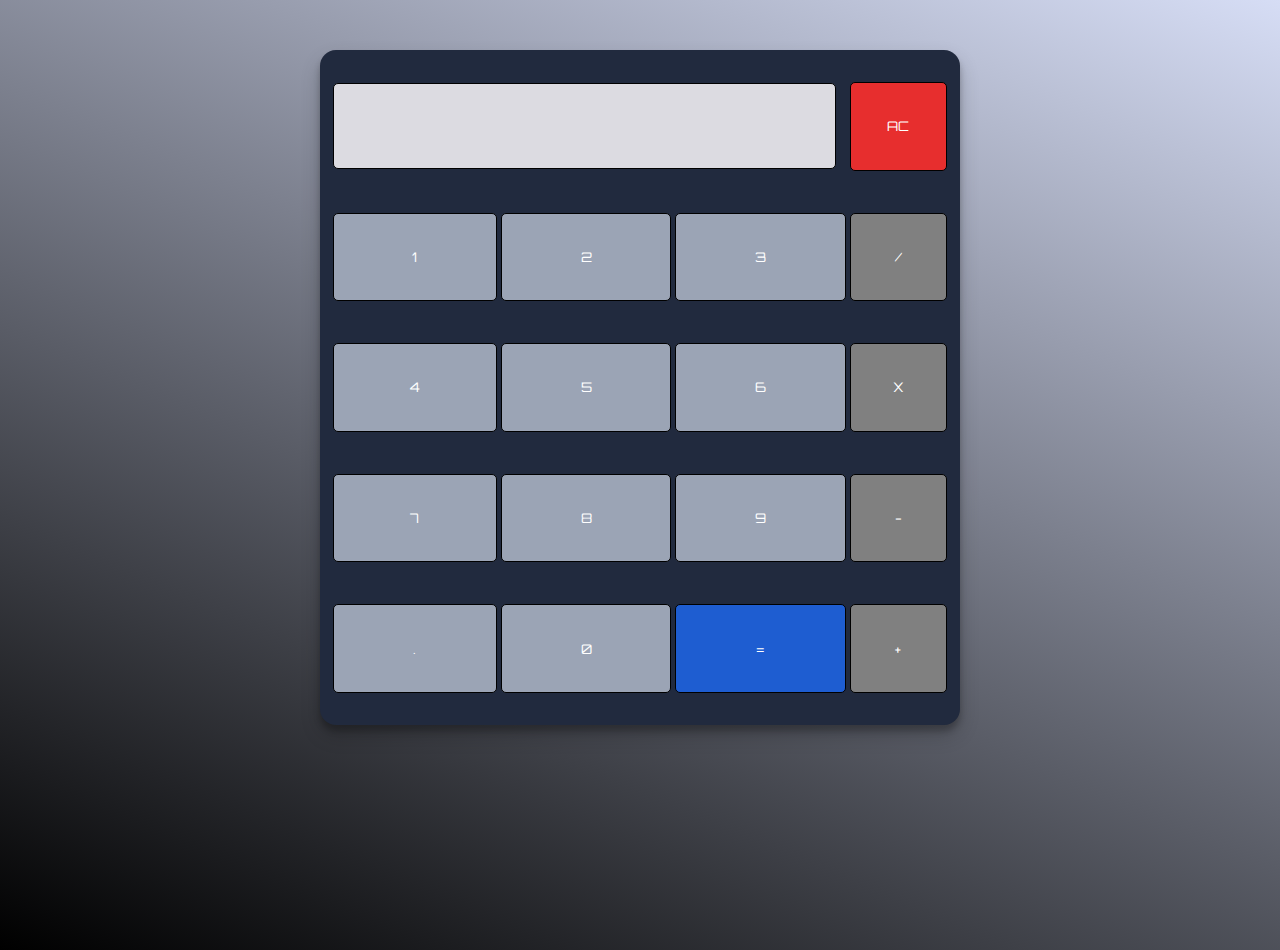
<file: Task 1 Calculator/index.html>
<!DOCTYPE html>
<html lang="en">
<head>
    <meta charset="UTF-8">
    <meta name="viewport" content="width=device-width, initial-scale=1">
    <!-- css file link -->
    <link rel="stylesheet" href="styles.css">
   
    <title>Calculator</title>
    <link rel="icon" type="" href="calculator.ico">
</head>
<body>
    <table class="calculator">
        <tr>
            <td colspan="3"><input class="display-box" type="text" id="result" disabled></td>
           <td><input type="button" value="AC" id="btn" onclick="clearScreen()"></td>
        </tr>
        <tr>
            
            <td><input type="button" value="1" onclick="display('1')"></td>
            <td><input type="button" value="2" onclick="display('2')"></td>
            <td><input type="button" value="3" onclick="display('3')"></td>
            <td><input type="button" class="operator-btn" value="/" onclick="display('/')"></td>
        </tr>
        <tr>
            <td><input type="button" value="4" onclick="display('4')"></td>
            <td><input type="button" value="5" onclick="display('5')"></td>
            <td><input type="button" value="6" onclick="display('6')"></td>
            <td><input type="button" class="operator-btn" value="X" onclick="display('*')"></td>
        </tr>
        <tr>
            <td><input type="button" value="7" onclick="display('7')"></td>
            <td><input type="button" value="8" onclick="display('8')"></td>
            <td><input type="button" value="9" onclick="display('9')"></td>
            <td><input type="button" class="operator-btn" value="-" onclick="display('-')"></td>
        </tr>
        <tr>
            <td><input type="button" value="." onclick="display('.')"></td>
            <td><input type="button" value="0" onclick="display('0')"></td>

            <td><input type="button" class="eval-btn" value="=" onclick="calculate()"></td>
            <td><input type="button" class="operator-btn" value="+" onclick="display('+')"></td>
        </tr>
    </table>
    <!-- script file link -->
    <script type="text/javascript" src="script.js"></script>
</body>
</html>
</file>
<file: Task 1 Calculator/styles.css>
@import url('https://fonts.googleapis.com/css2?family=Orbitron&display=swap');



body{
    margin:0;
    padding: 0;
    background: rgb(0,0,0);
background: linear-gradient(23deg, rgba(0,0,0,1) 0%, rgba(214,221,245,1) 100%);
height: 100vh;
}


.calculator{
   padding: 10px;
   border-radius: 1em;
   height: 75vh;
   width: 50%;
   margin:50px auto;
   background-color:#212A3E;
 box-shadow: rgba(0, 0, 0, 0.19) 0px 10px 20px, rgba(0, 0, 0, 0.23) 0px 6px 6px;
}
.display-box{
    font-family: 'Orbitron', sans-serif;
    background-color: #dcdbe1;
    border: solid black 0.5px;
    color: black;
    border-radius: 5px;
    width: 97%;
    height: 65%;
   
}
#btn {
    background-color: #e72e2e;
}

input[type=button]{
    font-family: 'Orbitron', sans-serif;
    background-color:#9BA4B5;
    color:white;
    border:solid black 0.5px;
    width: 100%;
    border-radius: 5px;
    height: 70%;
    outline: none;
}
.operator-btn{
    background-color:grey !important;
}
.eval-btn{
    background-color: #1e5dd1 !important;
}
input:active[type=button] {
    background: #6c0fe6;
    
    box-shadow: inset 0px 0px 5px #c1c1c1;
}
</file>
